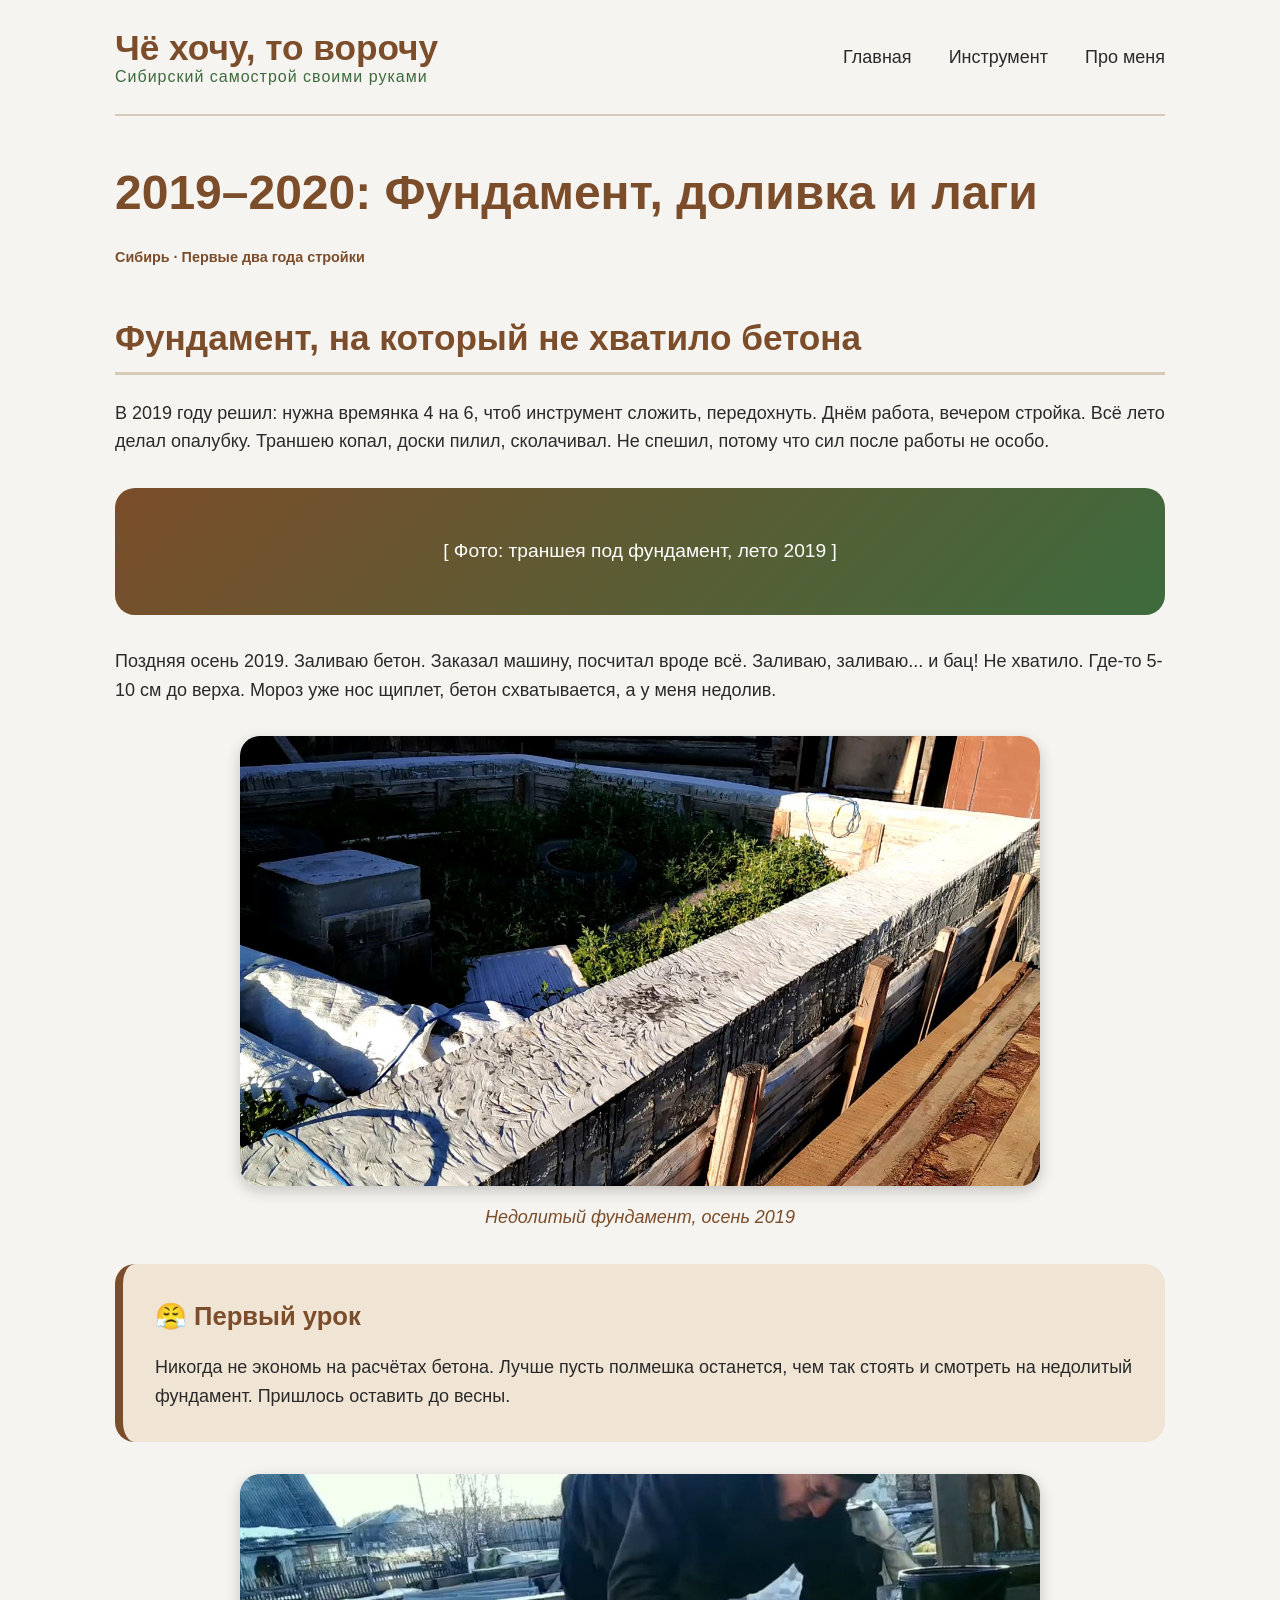
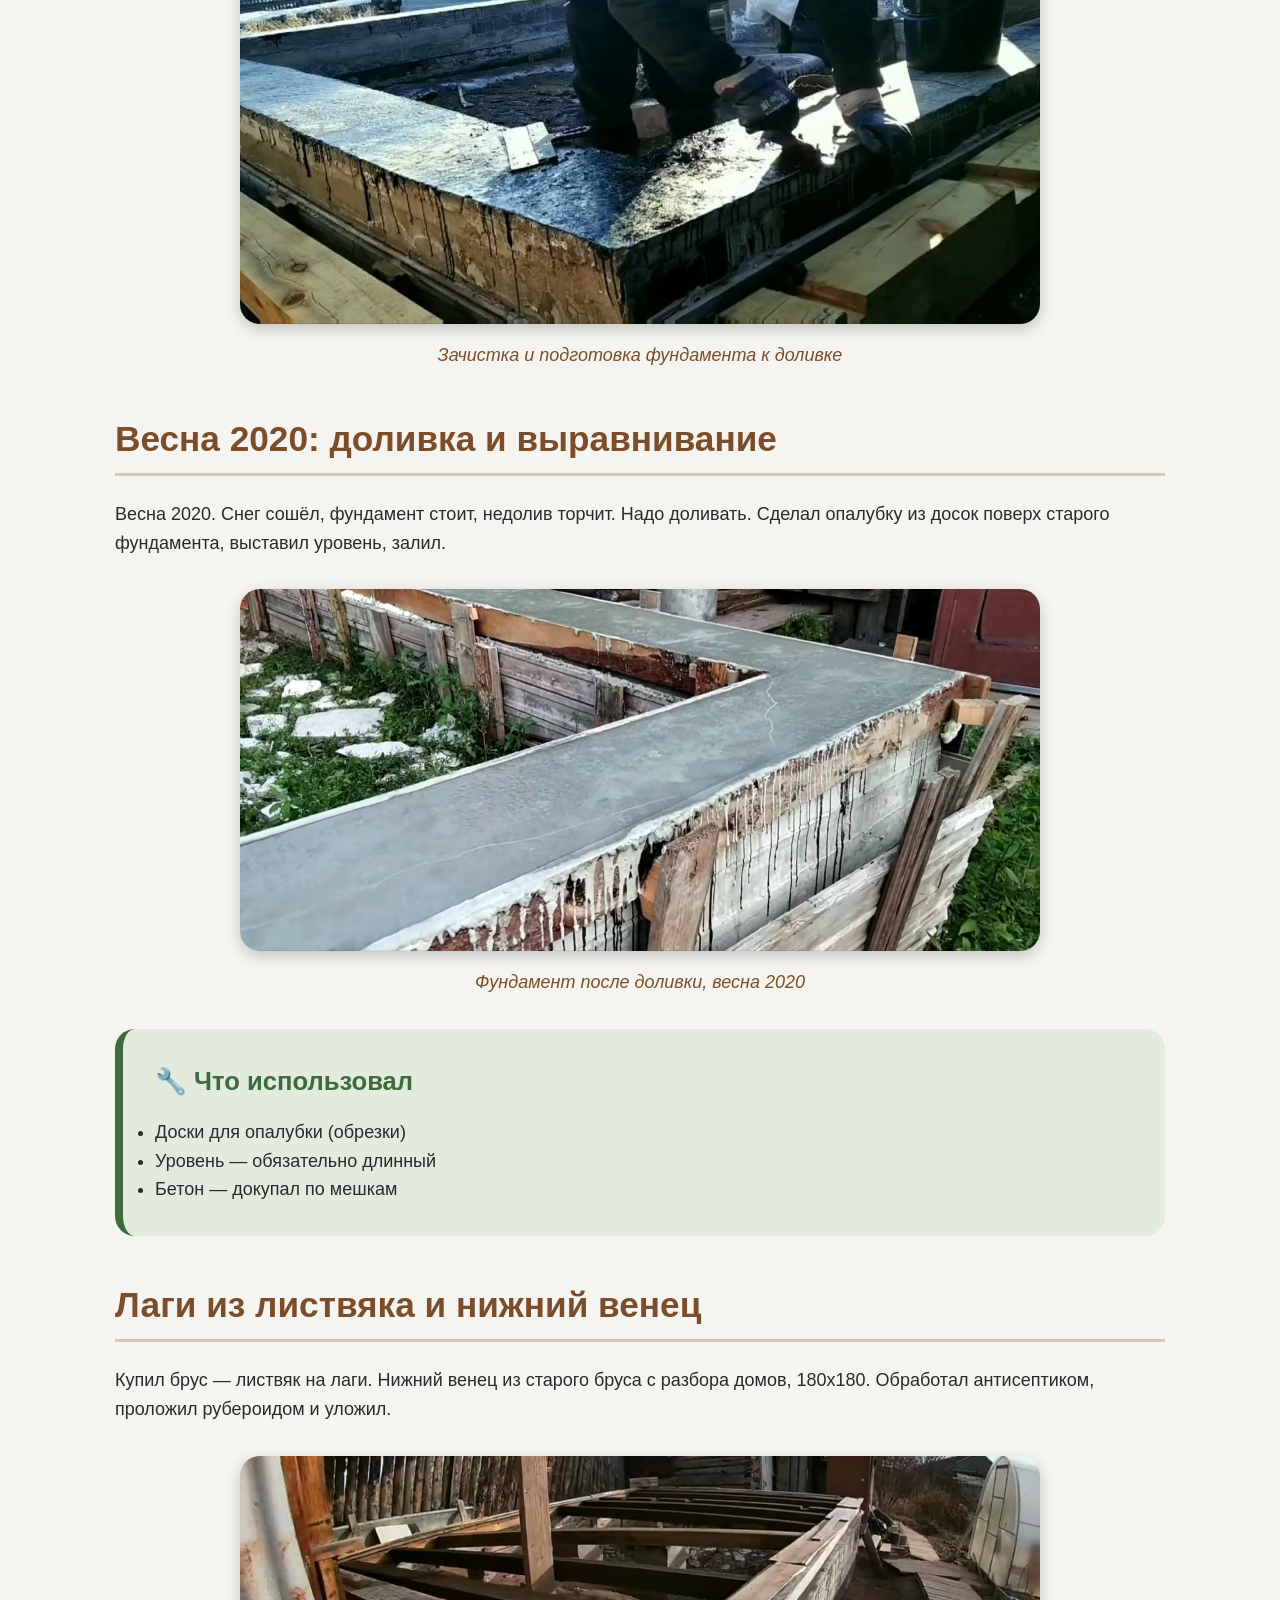
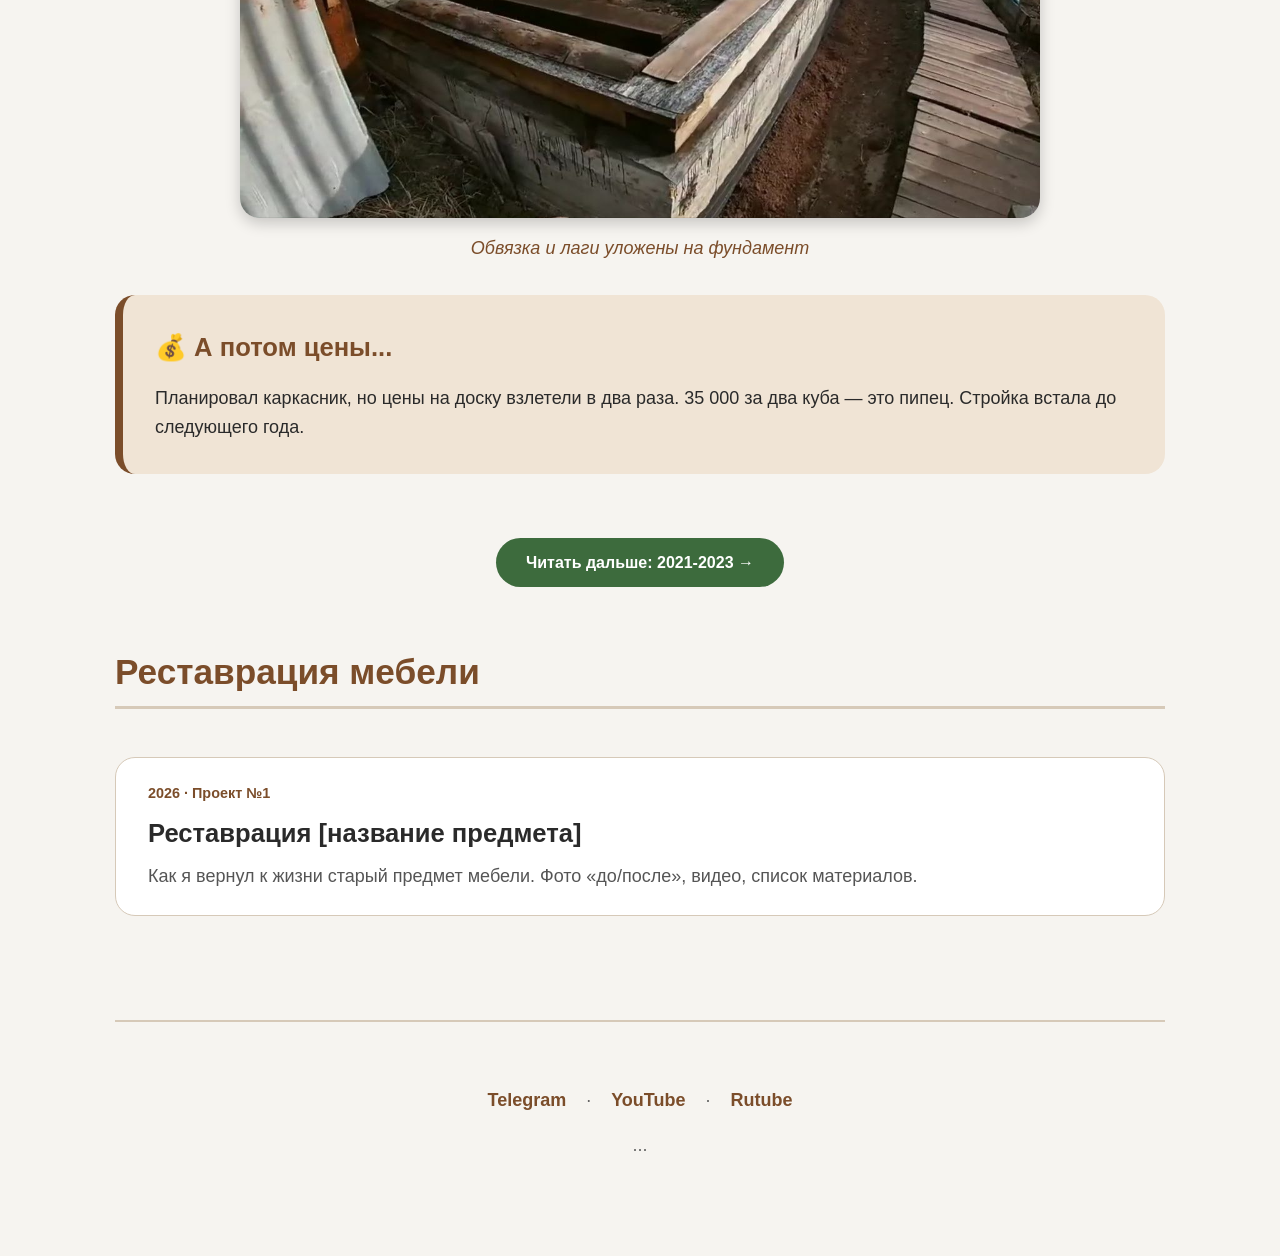
<file: index.html>
<!DOCTYPE html>
<html lang="ru">
<head>
<meta charset="UTF-8">
<meta name="viewport" content="width=device-width, initial-scale=1.0">
<title>Фундамент и доливка — Чё хочу, то ворочу</title>
<link rel="stylesheet" href="style.css">
</head>
<body>
<div class="container">
<header>
<div class="header-content">
<div class="logo">
Чё хочу, то ворочу
<span>Сибирский самострой своими руками</span>
</div>
<nav>
<a href="index.html">Главная</a>
<a href="instrument.html">Инструмент</a>
<a href="about.html">Про меня</a>
</nav>
</div>
</header>

<h1>2019–2020: Фундамент, доливка и лаги</h1>
<div class="chapter-meta" style="margin-bottom: 2rem;">Сибирь · Первые два года стройки</div>

<!-- Глава 1.1: Фундамент -->
<h2>Фундамент, на который не хватило бетона</h2>
<p>В 2019 году решил: нужна времянка 4 на 6, чтоб инструмент сложить, передохнуть. Днём работа, вечером стройка. Всё лето делал опалубку. Траншею копал, доски пилил, сколачивал. Не спешил, потому что сил после работы не особо.</p>

<div class="photo-placeholder">
[ Фото: траншея под фундамент, лето 2019 ]
</div>

<p>Поздняя осень 2019. Заливаю бетон. Заказал машину, посчитал вроде всё. Заливаю, заливаю... и бац! Не хватило. Где-то 5-10 см до верха. Мороз уже нос щиплет, бетон схватывается, а у меня недолив.</p>

<div style="margin: 2rem 0; text-align: center;">
    <img src="nedolit.jpg." 
         alt="Недолитый фундамент, осень 2019" 
         style="width: 100%; max-width: 800px; border-radius: 20px; box-shadow: 0 5px 15px rgba(0,0,0,0.2);">
    <p style="color: #7b4d2a; font-style: italic; margin-top: 0.5rem;">Недолитый фундамент, осень 2019</p>
</div>

<div class="brown-block">
<h3 style="color: #7b4d2a;">😤 Первый урок</h3>
<p>Никогда не экономь на расчётах бетона. Лучше пусть полмешка останется, чем так стоять и смотреть на недолитый фундамент. Пришлось оставить до весны.</p>
</div>

<div style="margin: 2rem 0; text-align: center;">
<img src="2026-03-16_23-17-50.png"
alt="Зачистка и подготовка фундамента к доливке"
style="width: 100%; max-width: 800px; border-radius: 20px; box-shadow: 0 5px 15px rgba(0,0,0,0.2);">
<p style="color: #7b4d2a; font-style: italic; margin-top: 0.5rem;">Зачистка и подготовка фундамента к доливке</p>
</div>

<!-- Глава 1.2: Доливка -->
<h2 id="dolivka">Весна 2020: доливка и выравнивание</h2>
<p>Весна 2020. Снег сошёл, фундамент стоит, недолив торчит. Надо доливать. Сделал опалубку из досок поверх старого фундамента, выставил уровень, залил.</p>

<div style="margin: 2rem 0; text-align: center;">
<img src="photo_2026-03-17_00-11-38.jpg"
alt="Фундамент после доливки"
style="width: 100%; max-width: 800px; border-radius: 20px; box-shadow: 0 5px 15px rgba(0,0,0,0.2);">
<p style="color: #7b4d2a; font-style: italic; margin-top: 0.5rem;">Фундамент после доливки, весна 2020</p>
</div>

<div class="green-block">
<h3 style="color: #3d6b3d;">🔧 Что использовал</h3>
<ul>
<li>Доски для опалубки (обрезки)</li>
<li>Уровень — обязательно длинный</li>
<li>Бетон — докупал по мешкам</li>
</ul>
</div>

<!-- Глава 1.3: Лаги -->
<h2>Лаги из листвяка и нижний венец</h2>
<p>Купил брус — листвяк на лаги. Нижний венец из старого бруса с разбора домов, 180х180. Обработал антисептиком, проложил рубероидом и уложил.</p>

<div style="margin: 2rem 0; text-align: center;">
<img src="photo_2026-03-17_00-11-41.jpg"
alt="Обвязка и лаги на фундаменте"
style="width: 100%; max-width: 800px; border-radius: 20px; box-shadow: 0 5px 15px rgba(0,0,0,0.2);">
<p style="color: #7b4d2a; font-style: italic; margin-top: 0.5rem;">Обвязка и лаги уложены на фундамент</p>
</div>

<div class="brown-block">
<h3 style="color: #7b4d2a;">💰 А потом цены...</h3>
<p>Планировал каркасник, но цены на доску взлетели в два раза. 35 000 за два куба — это пипец. Стройка встала до следующего года.</p>
</div>

<div style="text-align: center; margin: 4rem 0;">
<a href="history-2.html" class="btn">Читать дальше: 2021-2023 →</a>
</div>

        <h2>Реставрация мебели</h2>
        <div class="chapter-list">
            <div class="chapter-card">
                <div class="chapter-meta">2026 · Проект №1</div>
                <h3><a href="restavraciya-1.html">Реставрация [название предмета]</a></h3>
                <p>Как я вернул к жизни старый предмет мебели. Фото «до/после», видео, список материалов.</p>
            </div>

<footer>
    <div class="social-links">
        <a href="https://t.me/твой_телеграм" target="_blank">Telegram</a> · 
        <a href="https://www.youtube.com/@твой_канал" target="_blank">YouTube</a> · 
        <a href="https://rutube.ru/video/person/76892899/" target="_blank">Rutube</a>
    </div>
    ...
</footer>
</file>
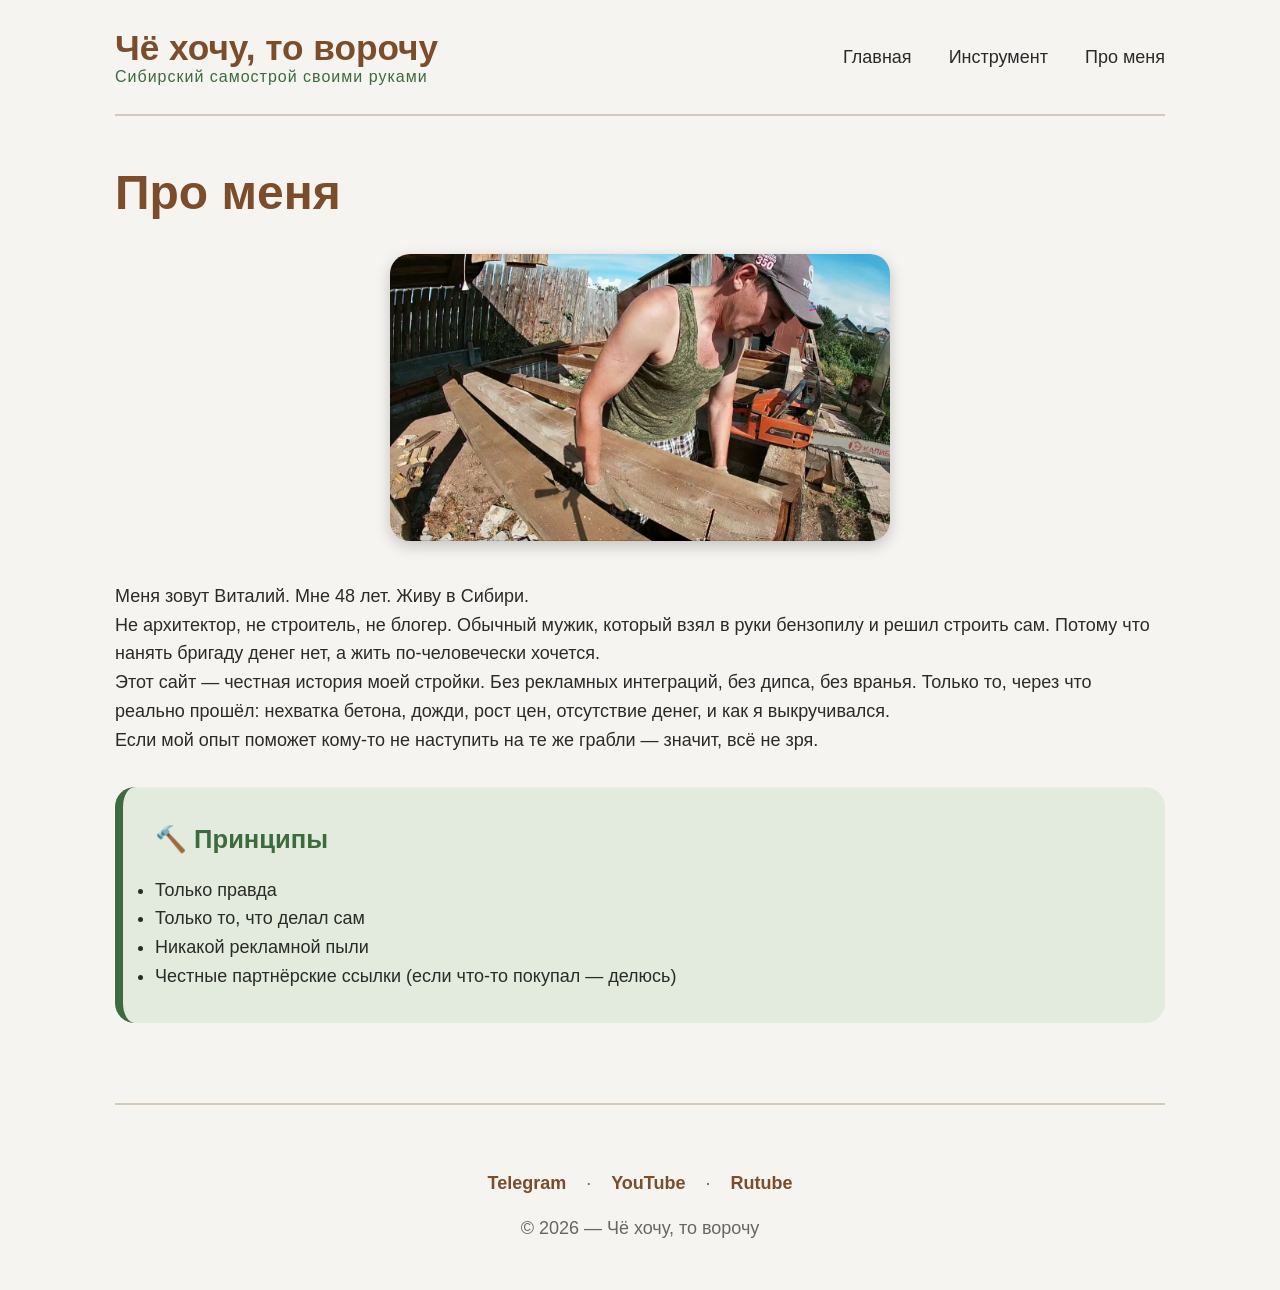
<file: about.html>
<!DOCTYPE html>
<html lang="ru">
<head>
    <meta charset="UTF-8">
    <meta name="viewport" content="width=device-width, initial-scale=1.0">
    <title>Про меня — Чё хочу, то ворочу</title>
    <link rel="stylesheet" href="style.css">
</head>
<body>
    <div class="container">
        <header>
            <div class="header-content">
                <div class="logo">
                    Чё хочу, то ворочу
                    <span>Сибирский самострой своими руками</span>
                </div>
                <nav>
                    <a href="index.html">Главная</a>
                    <a href="instrument.html">Инструмент</a>
                    <a href="about.html">Про меня</a>
                </nav>
            </div>
        </header>

        <h1>Про меня</h1>
        
        <!-- ФОТО -->
        <div style="margin: 2rem 0; text-align: center;">
            <img src="photo_2026-03-29_10-05-57.jpg" 
                 alt="Виталий на стройке" 
                 style="width: 100%; max-width: 500px; border-radius: 20px; box-shadow: 0 5px 15px rgba(0,0,0,0.2);">
        </div>

        <p>Меня зовут Виталий. Мне 48 лет. Живу в Сибири.</p>
        
        <p>Не архитектор, не строитель, не блогер. Обычный мужик, который взял в руки бензопилу и решил строить сам. Потому что нанять бригаду денег нет, а жить по-человечески хочется.</p>
        
        <p>Этот сайт — честная история моей стройки. Без рекламных интеграций, без дипса, без вранья. Только то, через что реально прошёл: нехватка бетона, дожди, рост цен, отсутствие денег, и как я выкручивался.</p>
        
        <p>Если мой опыт поможет кому-то не наступить на те же грабли — значит, всё не зря.</p>

        <div class="green-block">
            <h3 style="color: #3d6b3d;">🔨 Принципы</h3>
            <ul>
                <li>Только правда</li>
                <li>Только то, что делал сам</li>
                <li>Никакой рекламной пыли</li>
                <li>Честные партнёрские ссылки (если что-то покупал — делюсь)</li>
            </ul>
        </div>

        <footer>
            <div class="social-links">
                <a href="#" target="_blank">Telegram</a> · 
                <a href="#" target="_blank">YouTube</a> · 
                <a href="https://rutube.ru/channel/76892899/" target="_blank">Rutube</a>
            </div>
            <p>© 2026 — Чё хочу, то ворочу</p>
        </footer>
    </div>
</body>
</html>
</file>
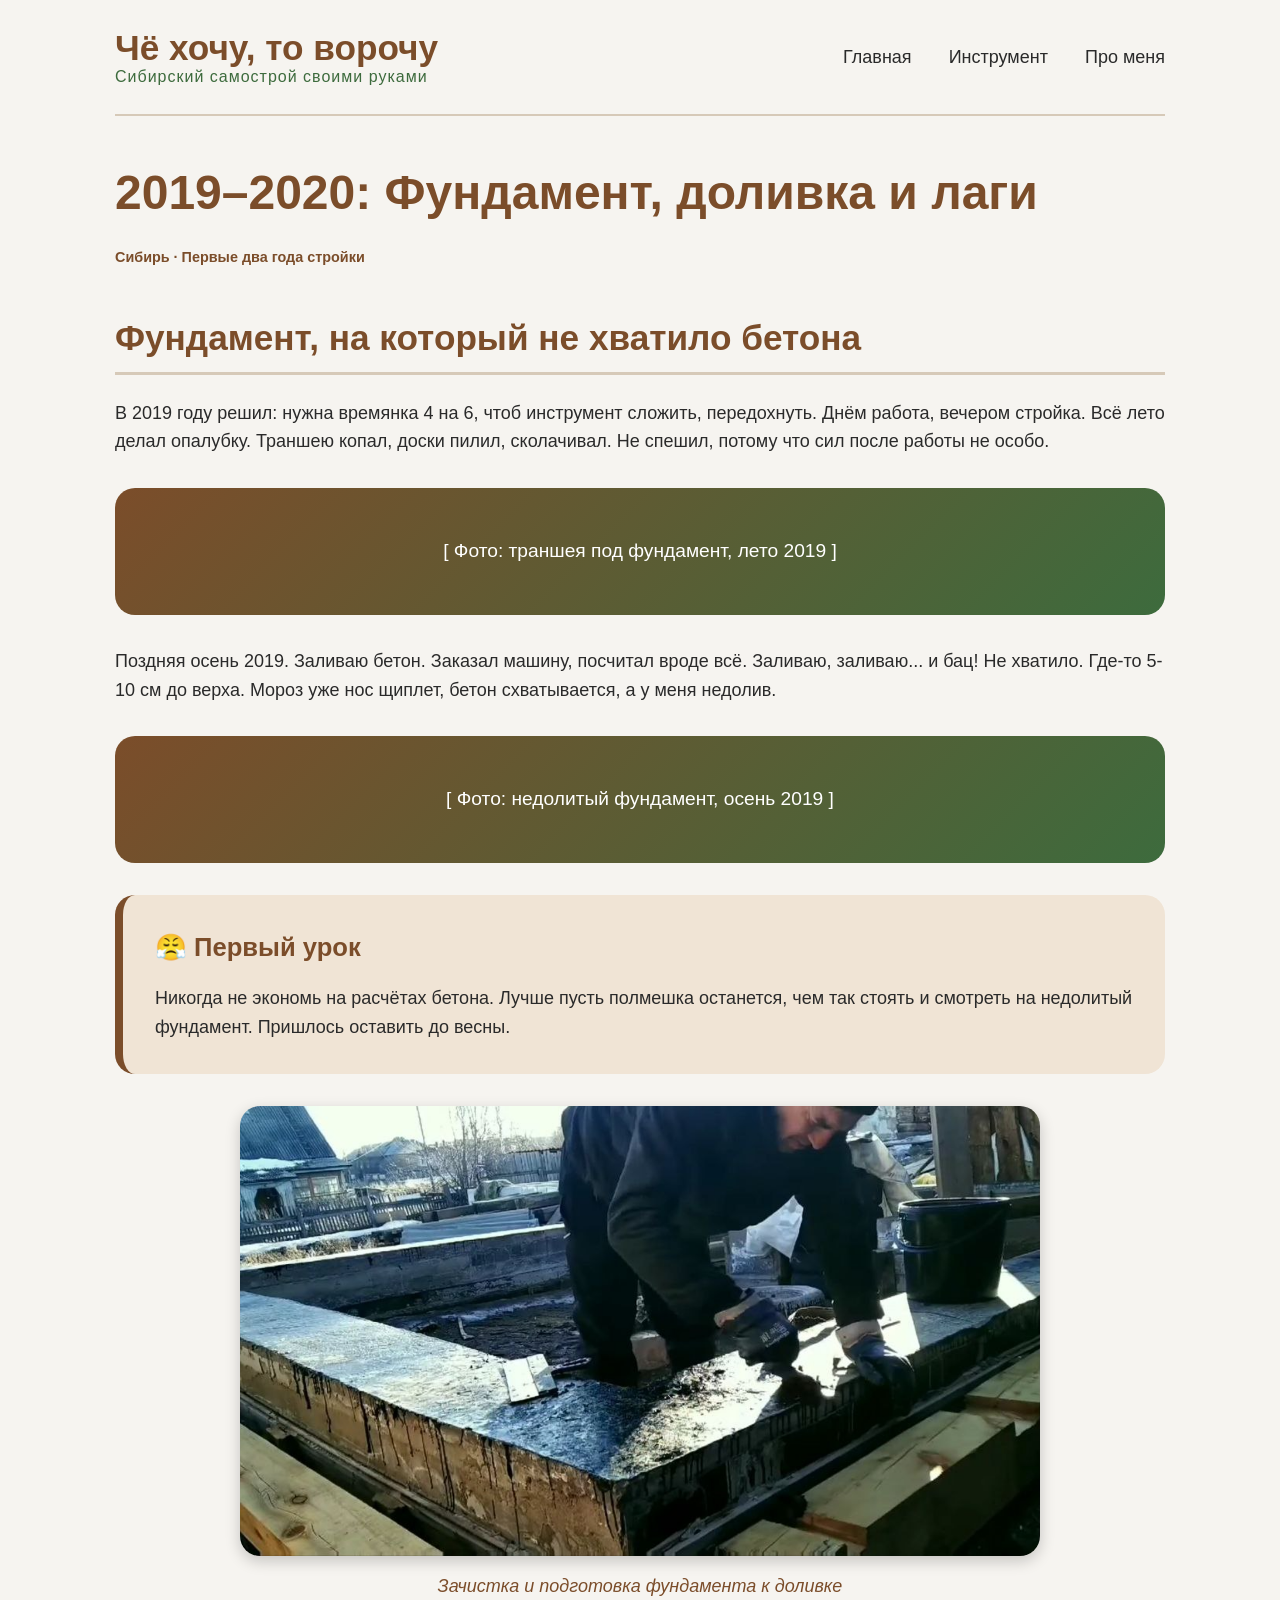
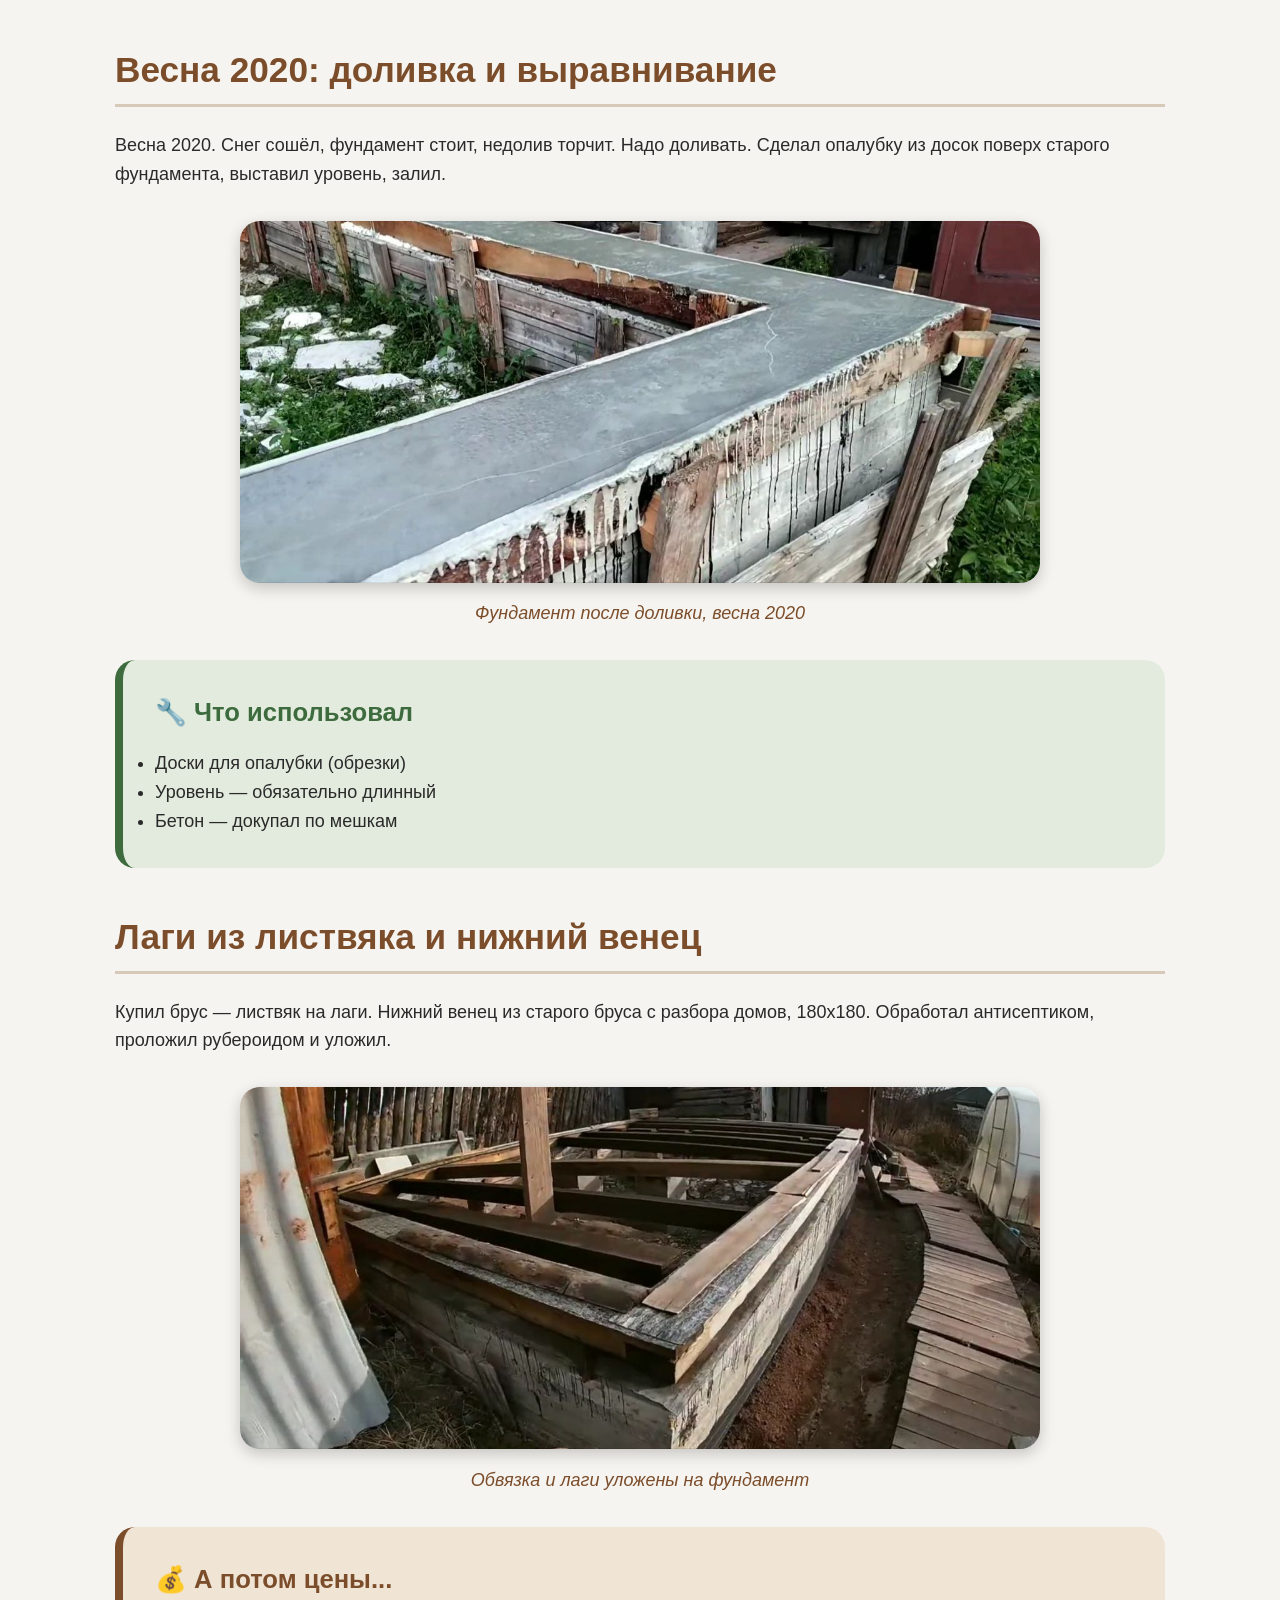
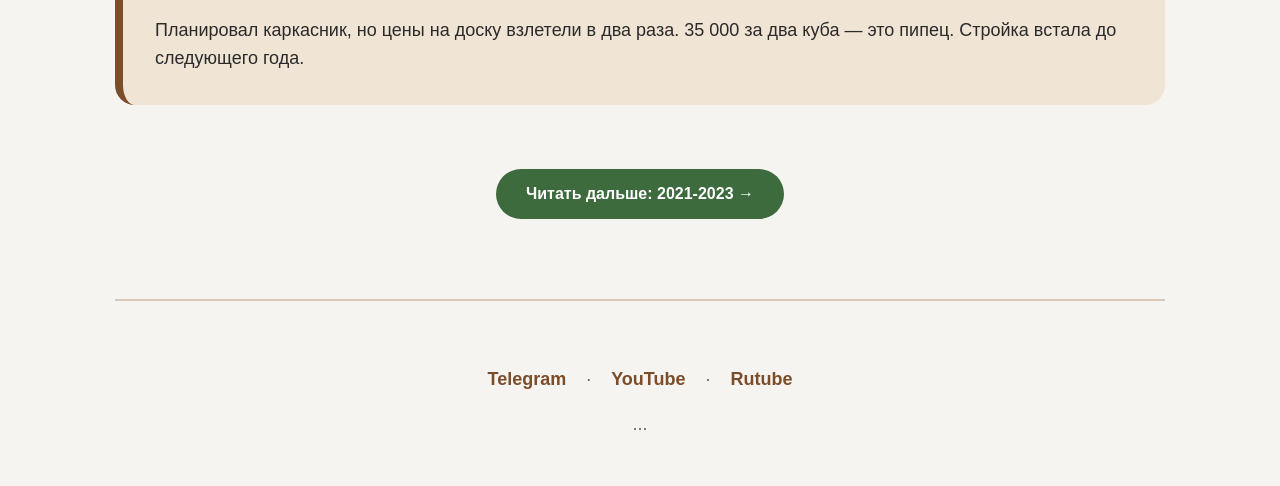
<file: history-1.html>
<!DOCTYPE html>
<html lang="ru">
<head>
    <meta charset="UTF-8">
    <meta name="viewport" content="width=device-width, initial-scale=1.0">
    <title>Фундамент и доливка — Чё хочу, то ворочу</title>
    <link rel="stylesheet" href="style.css">
</head>
<body>
    <div class="container">
        <header>
            <div class="header-content">
                <div class="logo">
                    Чё хочу, то ворочу
                    <span>Сибирский самострой своими руками</span>
                </div>
                <nav>
                    <a href="index.html">Главная</a>
                    <a href="instrument.html">Инструмент</a>
                    <a href="about.html">Про меня</a>
                </nav>
            </div>
        </header>

        <h1>2019–2020: Фундамент, доливка и лаги</h1>
        <div class="chapter-meta" style="margin-bottom: 2rem;">Сибирь · Первые два года стройки</div>

        <!-- Глава 1.1: Фундамент -->
        <h2>Фундамент, на который не хватило бетона</h2>
        <p>В 2019 году решил: нужна времянка 4 на 6, чтоб инструмент сложить, передохнуть. Днём работа, вечером стройка. Всё лето делал опалубку. Траншею копал, доски пилил, сколачивал. Не спешил, потому что сил после работы не особо.</p>
        
        <div class="photo-placeholder">
            [ Фото: траншея под фундамент, лето 2019 ]
        </div>

        <p>Поздняя осень 2019. Заливаю бетон. Заказал машину, посчитал вроде всё. Заливаю, заливаю... и бац! Не хватило. Где-то 5-10 см до верха. Мороз уже нос щиплет, бетон схватывается, а у меня недолив.</p>

        <div class="photo-placeholder">
            [ Фото: недолитый фундамент, осень 2019 ]
        </div>

        <div class="brown-block">
            <h3 style="color: #7b4d2a;">😤 Первый урок</h3>
            <p>Никогда не экономь на расчётах бетона. Лучше пусть полмешка останется, чем так стоять и смотреть на недолитый фундамент. Пришлось оставить до весны.</p>
        </div>

       <div style="margin: 2rem 0; text-align: center;">
    <img src="2026-03-16_23-17-50.png" 
         alt="Зачистка и подготовка фундамента к доливке" 
         style="width: 100%; max-width: 800px; border-radius: 20px; box-shadow: 0 5px 15px rgba(0,0,0,0.2);">
    <p style="color: #7b4d2a; font-style: italic; margin-top: 0.5rem;">Зачистка и подготовка фундамента к доливке</p>
</div>

        <!-- Глава 1.2: Доливка -->
        <h2 id="dolivka">Весна 2020: доливка и выравнивание</h2>
        <p>Весна 2020. Снег сошёл, фундамент стоит, недолив торчит. Надо доливать. Сделал опалубку из досок поверх старого фундамента, выставил уровень, залил.</p>

  <div style="margin: 2rem 0; text-align: center;">
    <img src="photo_2026-03-17_00-11-38.jpg" 
         alt="Фундамент после доливки" 
         style="width: 100%; max-width: 800px; border-radius: 20px; box-shadow: 0 5px 15px rgba(0,0,0,0.2);">
    <p style="color: #7b4d2a; font-style: italic; margin-top: 0.5rem;">Фундамент после доливки, весна 2020</p>
</div>
        
        <div class="green-block">
            <h3 style="color: #3d6b3d;">🔧 Что использовал</h3>
            <ul>
                <li>Доски для опалубки (обрезки)</li>
                <li>Уровень — обязательно длинный</li>
                <li>Бетон — докупал по мешкам</li>
            </ul>
        </div>

        <!-- Глава 1.3: Лаги -->
        <h2>Лаги из листвяка и нижний венец</h2>
        <p>Купил брус — листвяк на лаги. Нижний венец из старого бруса с разбора домов, 180х180. Обработал антисептиком, проложил рубероидом и уложил.</p>

        <div style="margin: 2rem 0; text-align: center;">
    <img src="photo_2026-03-17_00-11-41.jpg" 
         alt="Обвязка и лаги на фундаменте" 
         style="width: 100%; max-width: 800px; border-radius: 20px; box-shadow: 0 5px 15px rgba(0,0,0,0.2);">
    <p style="color: #7b4d2a; font-style: italic; margin-top: 0.5rem;">Обвязка и лаги уложены на фундамент</p>
</div>

        <div class="brown-block">
            <h3 style="color: #7b4d2a;">💰 А потом цены...</h3>
            <p>Планировал каркасник, но цены на доску взлетели в два раза. 35 000 за два куба — это пипец. Стройка встала до следующего года.</p>
        </div>

        <div style="text-align: center; margin: 4rem 0;">
            <a href="history-2.html" class="btn">Читать дальше: 2021-2023 →</a>
        </div>

       <footer>
    <div class="social-links">
        <a href="https://t.me/твой_телеграм" target="_blank">Telegram</a> · 
        <a href="https://www.youtube.com/@твой_канал" target="_blank">YouTube</a> · 
        <a href="https://rutube.ru/video/person/76892899/" target="_blank">Rutube</a>
    </div>
    ...
</footer>
</html>
</file>
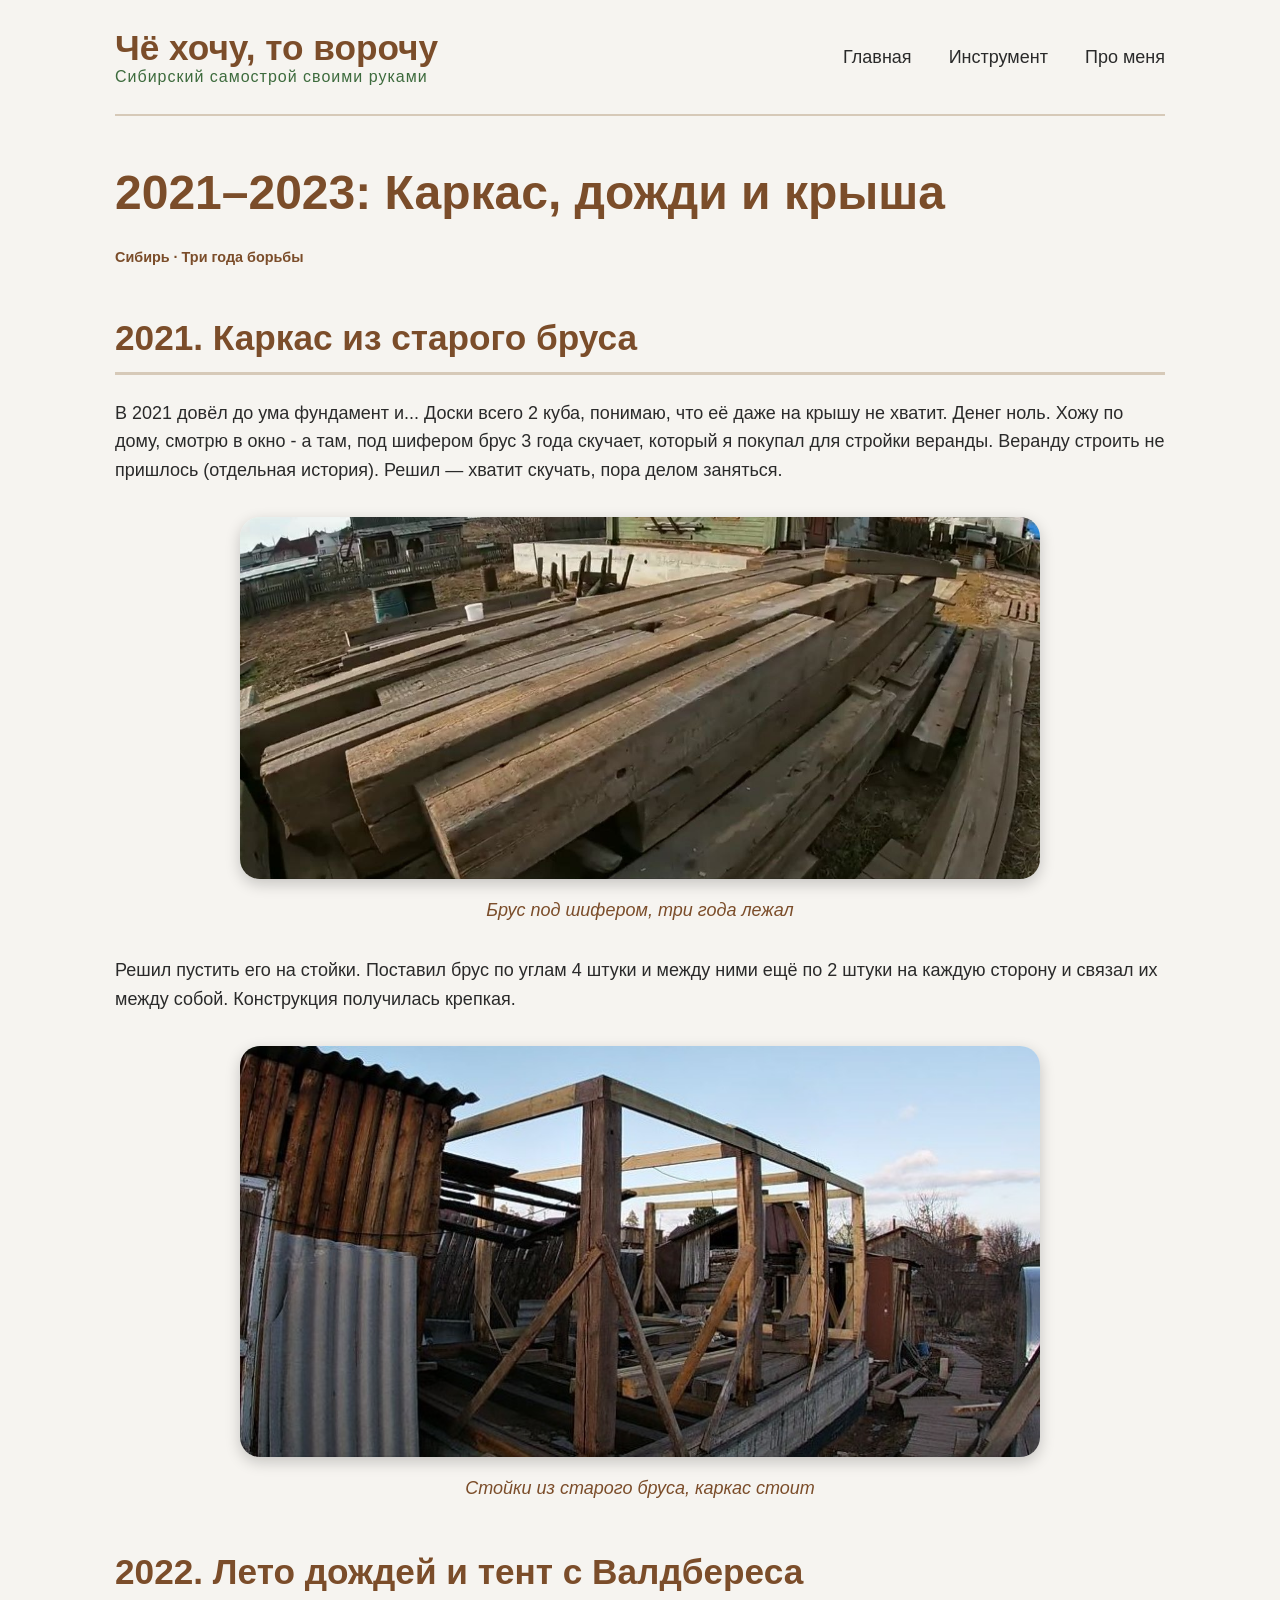
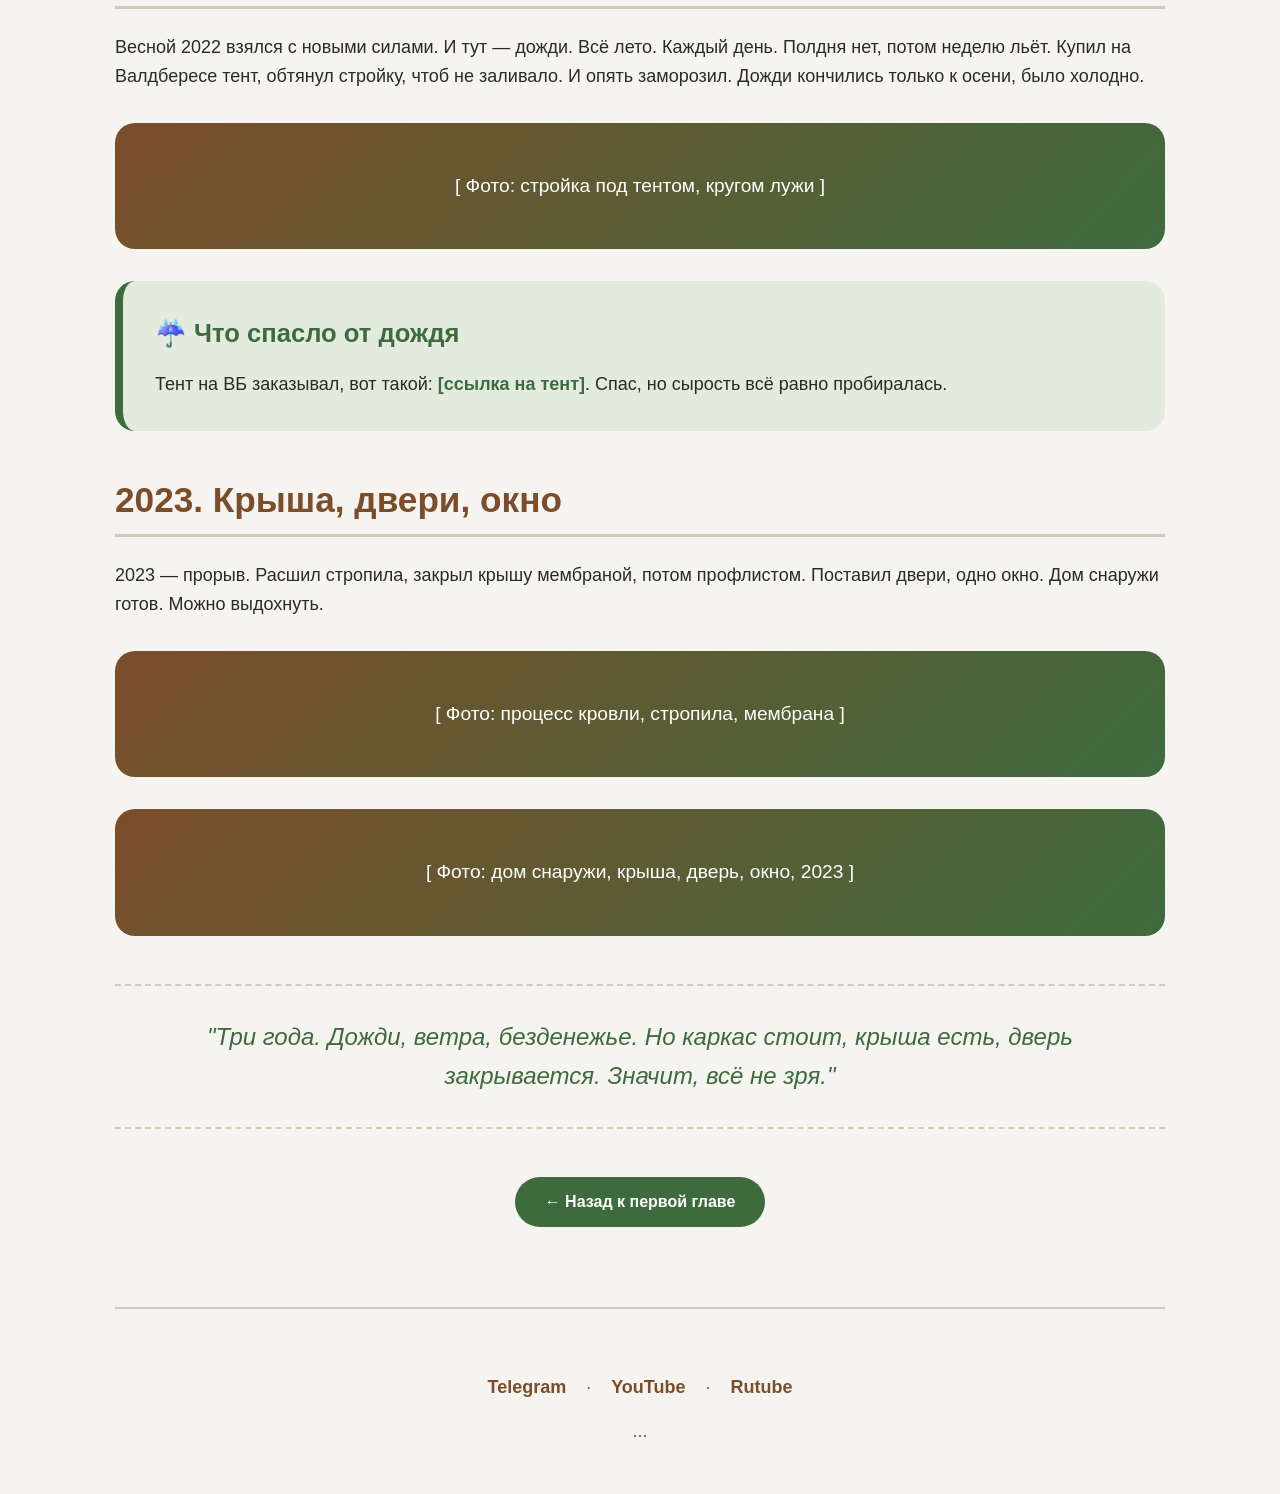
<file: history-2.html>
<!DOCTYPE html>
<html lang="ru">
<head>
    <meta charset="UTF-8">
    <meta name="viewport" content="width=device-width, initial-scale=1.0">
    <title>Каркас, дожди и крыша — Чё хочу, то ворочу</title>
    <link rel="stylesheet" href="style.css">
</head>
<body>
    <div class="container">
        <header>
            <div class="header-content">
                <div class="logo">
                    Чё хочу, то ворочу
                    <span>Сибирский самострой своими руками</span>
                </div>
                <nav>
                    <a href="index.html">Главная</a>
                    <a href="instrument.html">Инструмент</a>
                    <a href="about.html">Про меня</a>
                </nav>
            </div>
        </header>

        <h1>2021–2023: Каркас, дожди и крыша</h1>
        <div class="chapter-meta" style="margin-bottom: 2rem;">Сибирь · Три года борьбы</div>

        <!-- Глава 2.1: Каркас 2021 -->
        <h2>2021. Каркас из старого бруса</h2>
        <p>В 2021 довёл до ума фундамент и...  Доски всего 2 куба, понимаю, что её даже на крышу не хватит. Денег ноль. Хожу по дому, смотрю в окно - а там, под шифером брус 3 года скучает, который я покупал для стройки веранды. Веранду строить не пришлось (отдельная история). Решил — хватит скучать, пора делом заняться.</p>

<div style="margin: 2rem 0; text-align: center;">
    <img src="Брус.jpg" 
         alt="Брус под шифером" 
         style="width: 100%; max-width: 800px; border-radius: 20px; box-shadow: 0 5px 15px rgba(0,0,0,0.2);">
    <p style="color: #7b4d2a; font-style: italic; margin-top: 0.5rem;">Брус под шифером, три года лежал</p>
</div>
        
        <p>Решил пустить его на стойки. Поставил брус по углам 4 штуки и между ними ещё по 2 штуки на каждую сторону и связал их между собой. Конструкция получилась крепкая.</p>

     <div style="margin: 2rem 0; text-align: center;">
    <img src="photo_2026-03-18_00-57-56.jpg" 
         alt="Стойки из старого бруса" 
         style="width: 100%; max-width: 800px; border-radius: 20px; box-shadow: 0 5px 15px rgba(0,0,0,0.2);">
    <p style="color: #7b4d2a; font-style: italic; margin-top: 0.5rem;">Стойки из старого бруса, каркас стоит</p>
</div>

        <!-- Глава 2.2: Дожди 2022 -->
        <h2>2022. Лето дождей и тент с Валдбереса</h2>
        <p>Весной 2022 взялся с новыми силами. И тут — дожди. Всё лето. Каждый день. Полдня нет, потом неделю льёт. Купил на Валдбересе тент, обтянул стройку, чтоб не заливало. И опять заморозил. Дожди кончились только к осени, было холодно.</p>

        <div class="photo-placeholder">
            [ Фото: стройка под тентом, кругом лужи ]
        </div>

        <div class="green-block">
            <h3 style="color: #3d6b3d;">☔ Что спасло от дождя</h3>
            <p>Тент на ВБ заказывал, вот такой: <a href="#">[ссылка на тент]</a>. Спас, но сырость всё равно пробиралась.</p>
        </div>

        <!-- Глава 2.3: Крыша 2023 -->
        <h2>2023. Крыша, двери, окно</h2>
        <p>2023 — прорыв. Расшил стропила, закрыл крышу мембраной, потом профлистом. Поставил двери, одно окно. Дом снаружи готов. Можно выдохнуть.</p>

        <div class="photo-placeholder">
            [ Фото: процесс кровли, стропила, мембрана ]
        </div>

        <div class="photo-placeholder">
            [ Фото: дом снаружи, крыша, дверь, окно, 2023 ]
        </div>

        <div class="quote">
            "Три года. Дожди, ветра, безденежье. Но каркас стоит, крыша есть, дверь закрывается. Значит, всё не зря."
        </div>

        <div style="text-align: center; margin: 2rem 0;">
            <a href="history-1.html" class="btn">← Назад к первой главе</a>
        </div>

        <footer>
    <div class="social-links">
        <a href="https://t.me/твой_телеграм" target="_blank">Telegram</a> · 
        <a href="https://www.youtube.com/@твой_канал" target="_blank">YouTube</a> · 
        <a href="https://rutube.ru/video/person/76892899/" target="_blank">Rutube</a>
    </div>
    ...
</footer>
</file>
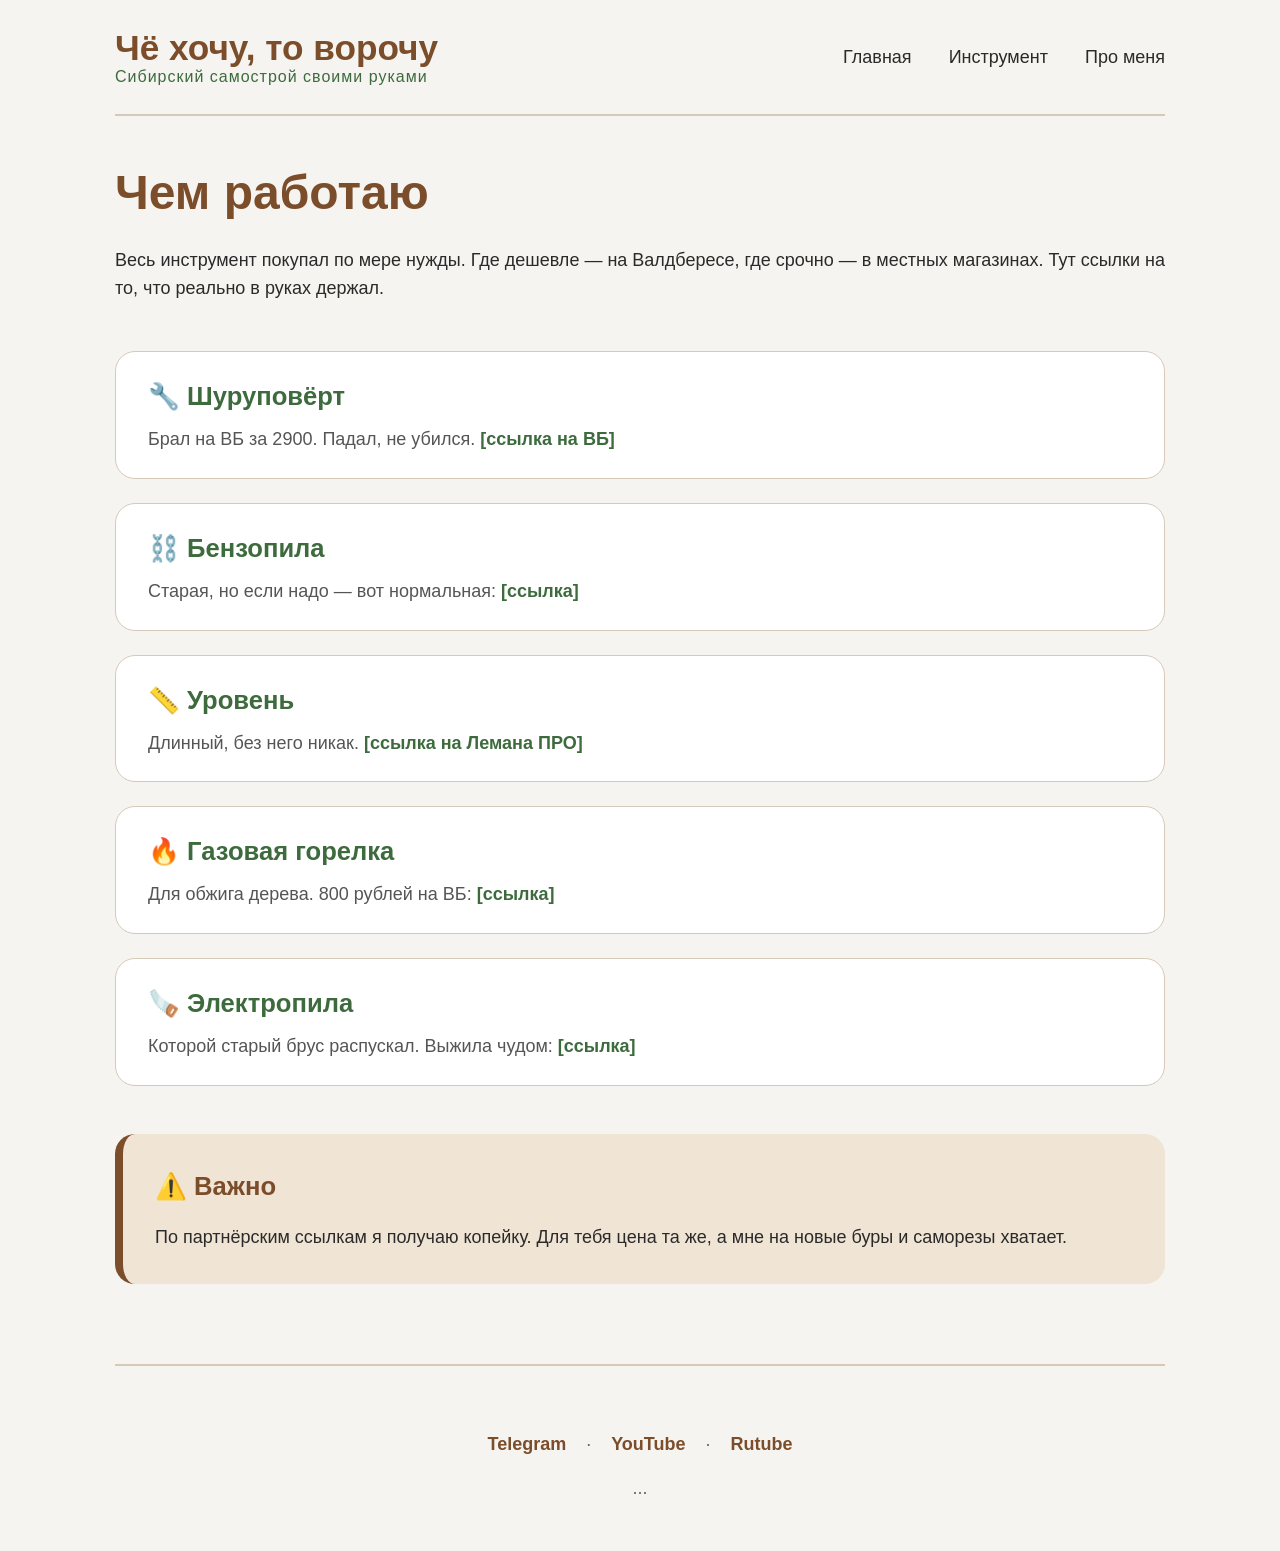
<file: instrument.html>
<!DOCTYPE html>
<html lang="ru">
<head>
    <meta charset="UTF-8">
    <meta name="viewport" content="width=device-width, initial-scale=1.0">
    <title>Инструмент — Чё хочу, то ворочу</title>
    <link rel="stylesheet" href="style.css">
</head>
<body>
    <div class="container">
        <header>
            <div class="header-content">
                <div class="logo">
                    Чё хочу, то ворочу
                    <span>Сибирский самострой своими руками</span>
                </div>
                <nav>
                    <a href="index.html">Главная</a>
                    <a href="instrument.html">Инструмент</a>
                    <a href="about.html">Про меня</a>
                </nav>
            </div>
        </header>

        <h1>Чем работаю</h1>
        <p>Весь инструмент покупал по мере нужды. Где дешевле — на Валдбересе, где срочно — в местных магазинах. Тут ссылки на то, что реально в руках держал.</p>

        <div class="chapter-list">
            <div class="chapter-card">
                <h3>🔧 Шуруповёрт</h3>
                <p>Брал на ВБ за 2900. Падал, не убился. <a href="#">[ссылка на ВБ]</a></p>
            </div>
            <div class="chapter-card">
                <h3>⛓️ Бензопила</h3>
                <p>Старая, но если надо — вот нормальная: <a href="#">[ссылка]</a></p>
            </div>
            <div class="chapter-card">
                <h3>📏 Уровень</h3>
                <p>Длинный, без него никак. <a href="#">[ссылка на Лемана ПРО]</a></p>
            </div>
            <div class="chapter-card">
                <h3>🔥 Газовая горелка</h3>
                <p>Для обжига дерева. 800 рублей на ВБ: <a href="#">[ссылка]</a></p>
            </div>
            <div class="chapter-card">
                <h3>🪚 Электропила</h3>
                <p>Которой старый брус распускал. Выжила чудом: <a href="#">[ссылка]</a></p>
            </div>
        </div>

        <div class="brown-block">
            <h3 style="color: #7b4d2a;">⚠️ Важно</h3>
            <p>По партнёрским ссылкам я получаю копейку. Для тебя цена та же, а мне на новые буры и саморезы хватает.</p>
        </div>

       <footer>
    <div class="social-links">
        <a href="https://t.me/твой_телеграм" target="_blank">Telegram</a> · 
        <a href="https://www.youtube.com/@твой_канал" target="_blank">YouTube</a> · 
        <a href="https://rutube.ru/video/person/76892899/" target="_blank">Rutube</a>
    </div>
    ...
</footer>
</file>
<file: style.css>
/* ========== ОБЩИЕ СТИЛИ ========== */
* {
    margin: 0;
    padding: 0;
    box-sizing: border-box;
}

body {
    font-family: 'Segoe UI', Roboto, 'Helvetica Neue', Arial, sans-serif;
    background-color: #f6f4f0;
    color: #2a2a2a;
    line-height: 1.6;
    font-size: 18px;
}

.container {
    max-width: 1100px;
    margin: 0 auto;
    padding: 0 25px;
}

/* ========== ЦВЕТА ========== */
h1, h2 {
    color: #7b4d2a;
    font-weight: 700;
    line-height: 1.2;
    margin-bottom: 1.5rem;
}

h1 { font-size: 3rem; }
h2 { font-size: 2.2rem; border-bottom: 3px solid #d6c9b8; padding-bottom: 0.8rem; margin-top: 3rem; }
h3 { 
    font-size: 1.6rem; 
    color: #3d6b3d; 
    margin-bottom: 1rem;
}

a {
    color: #3d6b3d;
    text-decoration: none;
    font-weight: 600;
}

a:hover {
    text-decoration: underline;
}

.btn {
    display: inline-block;
    background-color: #3d6b3d;
    color: white !important;
    padding: 12px 30px;
    border-radius: 40px;
    font-weight: 600;
    font-size: 1rem;
    border: none;
    cursor: pointer;
    transition: background 0.2s;
}

.btn:hover {
    background-color: #2b4a2b;
    text-decoration: none;
}

/* ========== ШАПКА ========== */
header {
    border-bottom: 2px solid #d6c9b8;
    padding: 1.8rem 0;
    margin-bottom: 3rem;
}

.header-content {
    display: flex;
    justify-content: space-between;
    align-items: center;
    flex-wrap: wrap;
}

.logo {
    font-size: 2.2rem;
    font-weight: 800;
    color: #7b4d2a;
    line-height: 1.1;
}

.logo span {
    color: #3d6b3d;
    font-size: 1rem;
    font-weight: 400;
    display: block;
    letter-spacing: 1px;
}

nav a {
    margin-left: 2rem;
    color: #2a2a2a;
    font-weight: 500;
}

nav a:hover {
    color: #3d6b3d;
}

/* ========== КАРТОЧКИ ========== */
.chapter-list {
    display: flex;
    flex-direction: column;
    gap: 1.5rem;
    margin: 3rem 0;
}

.chapter-card {
    background: white;
    border: 1px solid #d6c9b8;
    border-radius: 20px;
    padding: 1.5rem 2rem;
    transition: 0.2s;
}

.chapter-card:hover {
    box-shadow: 0 5px 15px rgba(0,0,0,0.1);
}

.chapter-meta {
    color: #7b4d2a;
    font-weight: 600;
    font-size: 0.9rem;
    margin-bottom: 0.5rem;
}

.chapter-card h3 {
    margin-bottom: 0.5rem;
}

.chapter-card h3 a {
    color: #2a2a2a;
}

.chapter-card h3 a:hover {
    color: #3d6b3d;
}

.chapter-card p {
    color: #555;
}

/* ========== ФОТО И МЕДИА ========== */
.photo-placeholder {
    background: linear-gradient(135deg, #7b4d2a 0%, #3d6b3d 100%);
    border-radius: 20px;
    padding: 3rem;
    margin: 2rem 0;
    text-align: center;
    color: white;
    font-size: 1.2rem;
}

.photo-caption {
    font-size: 0.9rem;
    color: #f0e4d5;
    margin-top: 0.5rem;
    font-style: italic;
}

.photo-grid {
    display: grid;
    grid-template-columns: repeat(auto-fit, minmax(300px, 1fr));
    gap: 1.5rem;
    margin: 2rem 0;
}

/* ========== БЛОКИ ========== */
.green-block {
    background-color: #e2ebdd;
    padding: 2rem;
    border-radius: 20px;
    margin: 2rem 0;
    border-left: 8px solid #3d6b3d;
}

.brown-block {
    background-color: #f0e4d5;
    padding: 2rem;
    border-radius: 20px;
    margin: 2rem 0;
    border-left: 8px solid #7b4d2a;
}

.quote {
    font-size: 1.5rem;
    font-style: italic;
    color: #3d6b3d;
    text-align: center;
    padding: 2rem;
    border-top: 2px dashed #d6c9b8;
    border-bottom: 2px dashed #d6c9b8;
    margin: 3rem 0;
}

/* ========== ПОДВАЛ ========== */
footer {
    margin-top: 5rem;
    padding: 3rem 0;
    border-top: 2px solid #d6c9b8;
    text-align: center;
    color: #666;
}

.social-links {
    margin: 1rem 0;
}

.social-links a {
    margin: 0 15px;
    color: #7b4d2a;
}

/* ========== АДАПТАЦИЯ ========== */
@media (max-width: 700px) {
    body { font-size: 16px; }
    h1 { font-size: 2.2rem; }
    h2 { font-size: 1.8rem; }
    .header-content { flex-direction: column; gap: 1rem; text-align: center; }
    nav a { margin: 0 1rem; }
    .logo span { font-size: 0.9rem; }
}
</file>
